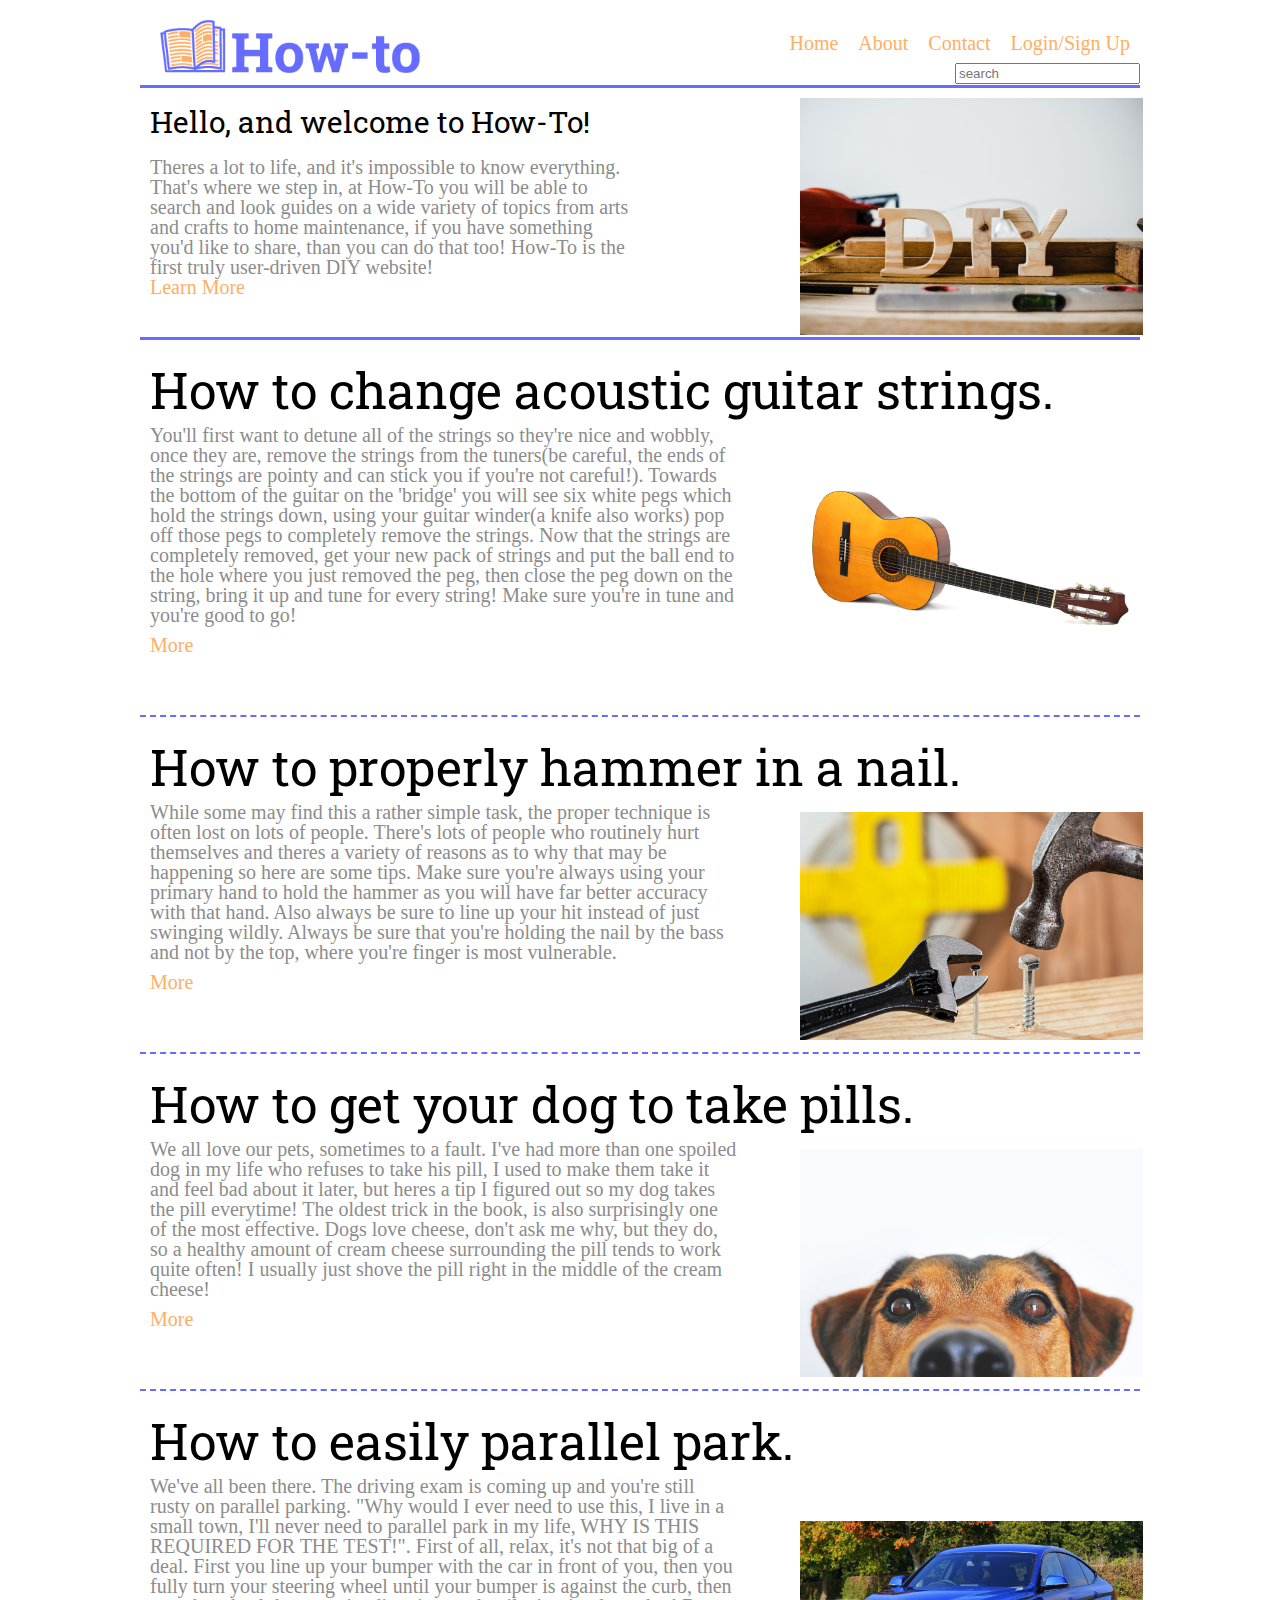
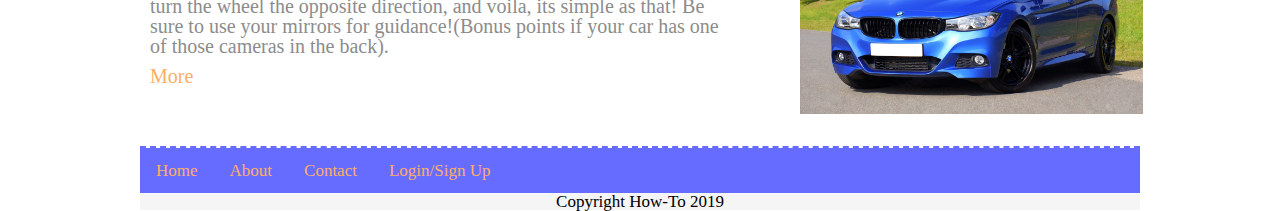
<file: index.html>
<!DOCTYPE HTML>

<html>
    <head>
    <title>Landing Page by Benjamin Lopez</title>
    <link rel="stylesheet" href="css/index.css" />
    <link href="https://fonts.googleapis.com/css?family=Roboto+Slab" rel="stylesheet">
    <meta charset="utf-8" />
    <meta name="viewport" content="width=device-width, initial-scale=1.0">
    <script src='menu.js' async></script>   
</head>
<body>
    <!-- Wrapper --> 
        <div class='container'>

            <!-- Header and Nav -->
                <header id='main-navigation'>
                    <img src='/img/H2-Logo-Blue.png' class='logo'>
                    <nav>
                        <a href ='index.html'>Home</a>
                        <a href ='about.html'>About</a>
                        <a href ='#'>Contact</a>
                        <a href ='https://how-to-lambda.netlify.com/'>Login/Sign Up</a>
                    </nav>

              <!-- Search-->
                    <section id='search' class='alt'>
                        <form method='post' action='#'>
                            <input type='text' name='query' id='query' placeholder='search'>
                        </form>
                    </section>

                </header>
                            <!--Nav for Mobile-->
                                <div class='hamburger'>
                                    <img src='/img/Hamburger_icon.svg.png' class='btn'>
                                        <ul>
                                                <li><a href ='index.html'>Home</a>
                                                <li><a href ='about.html'>About</a>
                                                <li><a href ='#'>Contact</a>
                                                <li><a href ='https://how-to-lambda.netlify.com/'>Login/Sign Up</a>
                                        </ul>
                                        
                                </div>
               
            <!-- Banner -->
            <section class='banner'>
                    <img src='/img/diy.jpeg' class='banner-img'>
                <div class='banner-text'>
                    <h1>Hello, and welcome to How-To!</h1>
                        <p>Theres a lot to life, and it's impossible to know everything. That's where we step in, at How-To you will be able to search and look guides on a wide variety of topics from arts and crafts to home maintenance, if you have something you'd like to share, than you can do that too! How-To is the first truly user-driven DIY website!</p>
                            <a href='https://how-to-lambda.netlify.com/' class='banner-btn'>Learn More</a> 
                </div>

            </section>

            <!-- Mainpage Content-->
            <section class='main'>
                <div class='posts'>
                    <article>
                        <a href='#' class='image'><img src='/img/guitar.jpeg'></a>
                        <h3>How to change acoustic guitar strings.</h3>
                        <p>You'll first want to detune all of the strings so they're nice and wobbly, once they are, remove the strings from the tuners(be careful, the ends of the strings are pointy and can stick you if you're not careful!). Towards the bottom of the guitar on the 'bridge' you will see six white pegs which hold the strings down, using your guitar winder(a knife also works) pop off those pegs to completely remove the strings. Now that the strings are completely removed, get your new pack of strings and put the ball end to the hole where you just removed the peg, then close the peg down on the string, bring it up and tune for every string! Make sure you're in tune and you're good to go!</p>
                        <ul style='list-style: none'; class="actions">
                                <li><a href="#" class="button">More</a></li>
                            </ul>
                    </article>

                    <article>
                            <a href='#' class='image'><img src='/img/hammer.jpg'></a>
                            <h3>How to properly hammer in a nail.</h3>
                            <p>While some may find this a rather simple task, the proper technique is often lost on lots of people. There's lots of people who routinely hurt themselves and theres a variety of reasons as to why that may be happening so here are some tips. Make sure you're always using your primary hand to hold the hammer as you will have far better accuracy with that hand. Also always be sure to line up your hit instead of just swinging wildly. Always be sure that you're holding the nail by the bass and not by the top, where you're finger is most vulnerable.</p>
                            <ul style='list-style: none'; class="actions">
                                    <li><a href="#" class="button">More</a></li>
                                </ul>                            
                        </article>

                    <article>
                            <a href='#' class='image'><img src='/img/dog.jpeg'></a>
                            <h3>How to get your dog to take pills.</h3>
                            <p>We all love our pets, sometimes to a fault. I've had more than one spoiled dog in my life who refuses to take his pill, I used to make them take it and feel bad about it later, but heres a tip I figured out so my dog takes the pill everytime! The oldest trick in the book, is also surprisingly one of the most effective. Dogs love cheese, don't ask me why, but they do, so a healthy amount of cream cheese surrounding the pill tends to work quite often! I usually just shove the pill right in the middle of the cream cheese! </p>
                            <ul style='list-style: none'; class="actions">
                                    <li><a href="#" class="button">More</a></li>
                                </ul>                            
                    </article>    

                    <article>
                            <a href='#' class='image'><img src='/img/car.jpeg'></a>
                            <h3>How to easily parallel park.</h3>
                            <p>We've all been there. The driving exam is coming up and you're still rusty on parallel parking. "Why would I ever need to use this, I live in a small town, I'll never need to parallel park in my life, WHY IS THIS REQUIRED FOR THE TEST!". First of all, relax, it's not that big of a deal. First you line up your bumper with the car in front of you, then you fully turn your steering wheel until your bumper is against the curb, then turn the wheel the opposite direction, and voila, its simple as that! Be sure to use your mirrors for guidance!(Bonus points if your car has one of those cameras in the back). </p>
                            <ul style='list-style: none'; class="actions">
                                    <li><a href="#" class="button">More</a></li>
                                </ul>                            
                    </article>                                    
                </div>
            </section>

            <!-- Bottom Nav -->
            
            <div class="menu" id="menu">
                    <a href="index.html" class="active">Home</a>
                    <a href="about.html">About</a>
                    <a href="#">Contact</a>
                    <a href="https://how-to-lambda.netlify.com/">Login/Sign Up</a>
                  </div> 
    
    
            <!-- Footer -->
                <footer id='footer'>
                    <p class="copyright"> Copyright How-To 2019</p>
                </footer>
                </div>
            </div>
        </div>

        
    </body>
</html>
</file>
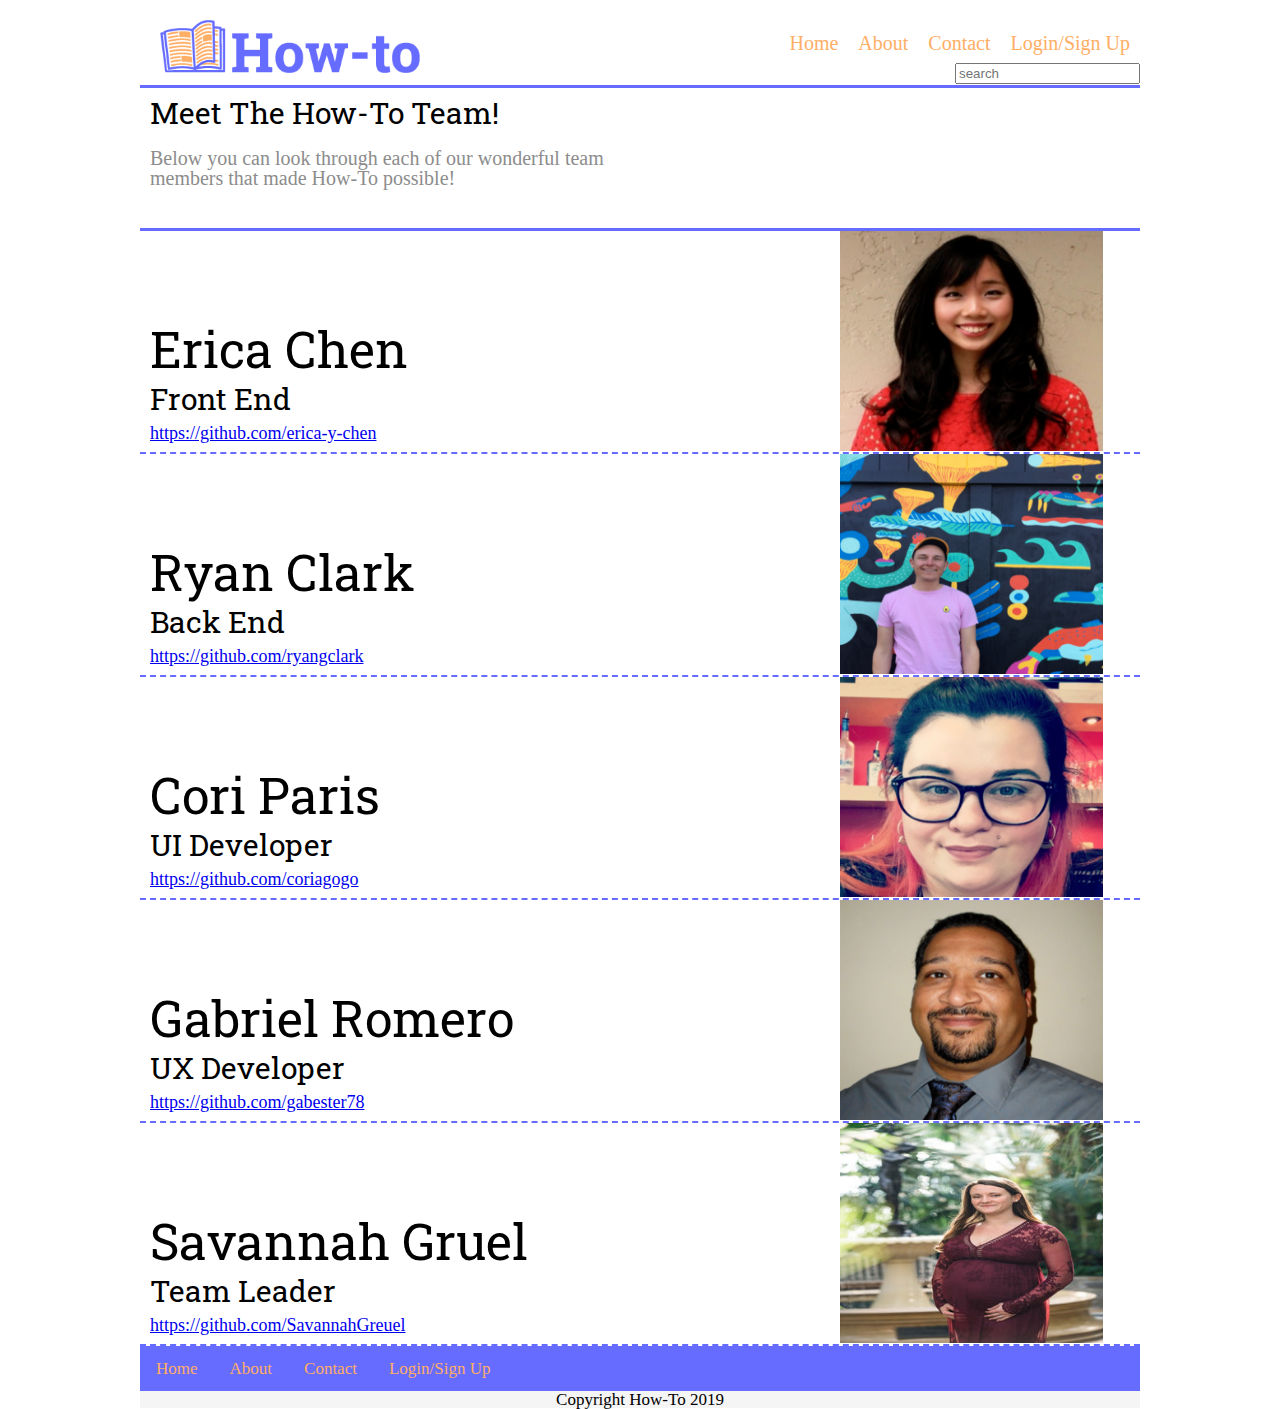
<file: about.html>
<!DOCTYPE HTML>

<html>
    <head>
    <title>Landing Page by Benjamin Lopez</title>
    <link rel="stylesheet" href="css/index.css" />
    <link href="https://fonts.googleapis.com/css?family=Roboto+Slab" rel="stylesheet">
    <meta charset="utf-8" />
    <meta name="viewport" content="width=device-width, initial-scale=1.0">
    </head>
<body>
    <!-- Wrapper --> 
        <div class='container'>

            <!-- Header -->
                <header id='main-navigation'>
                    <img src='/img/H2-Logo-Blue.png' class='logo'>
                    <nav>
                        <a href ='index.html'>Home</a>
                        <a href ='about.html'>About</a>
                        <a href ='#'>Contact</a>
                        <a href ='https://how-to-lambda.netlify.com/'>Login/Sign Up</a>
                    </nav>

              <!-- Search-->
                    <section id='search' class='alt'>
                        <form method='post' action='#'>
                            <input type='text' name='query' id='query' placeholder='search'>
                        </form>
                    </section>

                </header>
                                            <!--Nav for Mobile-->
                                            <div class='home-btn'>
                                                <a href='index.html'>Home</a>
                                            </div>
            <!-- Banner -->
            <section class='banner'>
                <div class='abanner-text'>
                    <h1>Meet The How-To Team!</h1>
                        <p>Below you can look through each of our wonderful team members that made How-To possible!</p>
                </div>

            </section>

            <!-- Aboutpage Content-->
            <section class='about'>
                <div class='posts'>
                    <article>
                        <a href='#' class='image'><img src='/img/erica_1_320x227.png'></a>
                        <h3>Erica Chen</h3>
                        <h2>Front End</h2>
                        <a href ='https://github.com/erica-y-chen'>https://github.com/erica-y-chen</a>
                        <ul style='list-style: none'; class="actions">
                                <li><a href="#" class="button">More</a></li>
                            </ul>
                    </article>

                    <article>
                            <a href='#' class='image'><img src='/img/ryan_320x227.png'></a>
                            <h3>Ryan Clark</h3>
                            <h2>Back End</h2>
                            <a href ='https://github.com/ryangclark'>https://github.com/ryangclark</a>
                            <ul style='list-style: none'; class="actions">
                                    <li><a href="#" class="button">More</a></li>
                                </ul>                            
                        </article>

                    <article>
                            <a href='#' class='image'><img src='/img/pearl_320x227.png'></a>
                            <h3>Cori Paris</h3>
                            <h2>UI Developer</h2>
                            <a href ='https://github.com/coriagogo'>https://github.com/coriagogo</a>
                            <ul style='list-style: none'; class="actions">
                                    <li><a href="#" class="button">More</a></li>
                                </ul>                            
                    </article>    

                    <article>
                            <a href='#' class='image'><img src='/img/gabriel_320x227.png'></a>
                            <h3>Gabriel Romero</h3>
                            <h2>UX Developer</h2>
                            <a href ='https://github.com/gabester78'>https://github.com/gabester78</a>
                            <ul style='list-style: none'; class="actions">
                                    <li><a href="#" class="button">More</a></li>
                                </ul>                            
                    </article>          

                    <article>
                        <a href='#' class='image'><img src='/img/GreuelMaternitybyKellyBirchPhotography-4_320x227.jpg'></a>
                        <h3>Savannah Gruel</h3>
                        <h2>Team Leader</h2>
                        <a href ='https://github.com/SavannahGreuel'>https://github.com/SavannahGreuel</a>
                        <ul style='list-style: none'; class="actions">
                                <li><a href="#" class="button">More</a></li>
                            </ul>                            
                </article>       

                </div>
            </section>
            <!-- Bottom Nav -->
            <div class="menu" id="menu">
                    <a href="index.html" class="active">Home</a>
                    <a href="about.html">About</a>
                    <a href="#">Contact</a>
                    <a href="https://how-to-lambda.netlify.com/">Login/Sign Up</a>
                    </a>
                  </div> 
    
            <!-- Footer -->
                <footer id='footer'>
                    <p class="copyright"> Copyright How-To 2019</p>
                </footer>
                </div>
            </div>
        </div>

        
    </body>
</html>
</file>
<file: css/index.css>
/* http://meyerweb.com/eric/tools/css/reset/ 
   v2.0 | 20110126
   License: none (public domain)
*/
html,
body,
div,
span,
applet,
object,
iframe,
h1,
h2,
h3,
h4,
h5,
h6,
p,
blockquote,
pre,
a,
abbr,
acronym,
address,
big,
cite,
code,
del,
dfn,
em,
img,
ins,
kbd,
q,
s,
samp,
small,
strike,
strong,
sub,
sup,
tt,
var,
b,
u,
i,
center,
dl,
dt,
dd,
ol,
ul,
li,
fieldset,
form,
label,
legend,
table,
caption,
tbody,
tfoot,
thead,
tr,
th,
td,
article,
aside,
canvas,
details,
embed,
figure,
figcaption,
footer,
header,
hgroup,
menu,
nav,
output,
ruby,
section,
summary,
time,
mark,
audio,
video {
  margin: 0;
  padding: 0;
  border: 0;
  font-size: 100%;
  font: inherit;
  vertical-align: baseline;
}
/* HTML5 display-role reset for older browsers */
article,
aside,
details,
figcaption,
figure,
footer,
header,
hgroup,
menu,
nav,
section {
  display: block;
}
body {
  line-height: 1;
}
ol,
ul {
  list-style: none;
}
blockquote,
q {
  quotes: none;
}
blockquote:before,
blockquote:after,
q:before,
q:after {
  content: '';
  content: none;
}
table {
  border-collapse: collapse;
  border-spacing: 0;
}
* {
  box-sizing: border-box;
}
html {
  font-size: 62.5%;
}
h1 {
  font-family: 'Roboto Slab', serif;
}
h2 {
  font-family: 'Roboto Slab', serif;
}
h3 {
  font-family: 'Roboto Slab', serif;
}
h4 {
  font-family: 'Roboto Slab', serif;
}
h5 {
  font-family: 'Roboto Slab', serif;
}
.container {
  max-width: 1000px;
  width: 100%;
  margin: 0 auto;
}
@media (max-width: 500px) {
  .container {
    width: 80%;
    margin: 0 auto;
  }
}
header {
  border-bottom: 3px solid #666CFF;
}
header .logo {
  width: 30%;
  display: flex;
  margin-bottom: -7rem;
  padding: 2rem;
}
@media (max-width: 500px) {
  header .logo {
    flex-direction: column;
    margin-bottom: 2rem;
    width: 75%;
    margin-left: 3rem;
  }
}
header .logo:hover {
  color: #ffae66;
}
header nav {
  display: flex;
  justify-content: flex-end;
  margin-right: 0rem;
  margin-bottom: -2rem;
}
@media (max-width: 500px) {
  header nav {
    flex-direction: column;
    margin-right: 0rem;
    display: none;
  }
}
@media (max-width: 500px) {
  header nav a {
    padding: 2rem;
  }
}
header a {
  display: flex;
  justify-content: space-between;
  text-decoration: none;
  color: #ffae66;
  font-size: 2rem;
  padding: 1rem;
}
@media (max-width: 500px) {
  header a {
    border: 1px solid #666CFF;
  }
}
header a:hover {
  color: #666CFF;
}
header #search {
  display: flex;
  justify-content: flex-end;
  margin-top: 2rem;
  margin-bottom: 0.1rem;
}
@media (max-width: 500px) {
  header #search {
    flex-direction: column;
    margin-top: 2rem;
    margin-left: 10rem;
  }
}
#login {
  margin-left: 2rem;
}
@media (max-width: 500px) {
  #login {
    flex-direction: column;
    margin-left: 12rem;
  }
}
.hamburger {
  display: none;
}
@media (max-width: 500px) {
  .hamburger {
    display: flex;
  }
  .hamburger img {
    width: 10%;
    height: 10%;
    cursor: pointer;
  }
  .hamburger a {
    display: none;
  }
}
@media (max-width: 500px) {
  .hamburger--open {
    display: flex;
  }
  .hamburger--open img {
    width: 10%;
    height: 10%;
    cursor: pointer;
  }
  .hamburger--open a {
    font-size: 7rem;
    text-decoration: none;
    color: #666CFF;
    display: flex;
    margin-top: 3rem;
    margin-left: -4rem;
  }
  .hamburger--open a:hover {
    color: #ffae66;
  }
}
.banner {
  border-bottom: 3px solid #666CFF;
  padding: 1rem;
}
.banner .banner-img {
  margin-left: 65rem;
  margin-bottom: -10rem;
  width: 35%;
}
@media (max-width: 500px) {
  .banner .banner-img {
    display: none;
  }
}
@media (max-width: 800px) {
  .banner .banner-img {
    margin-left: 40rem;
    width: 45%;
  }
}
.banner .banner-text {
  width: 50%;
  margin-bottom: 3rem;
  margin-top: -13rem;
}
@media (max-width: 500px) {
  .banner .banner-text {
    width: 100%;
  }
}
@media (max-width: 800px) {
  .banner .banner-text {
    margin-top: -12rem;
  }
}
.banner .banner-text h1 {
  font-size: 3rem;
  margin-bottom: 2rem;
}
@media (max-width: 500px) {
  .banner .banner-text h1 {
    margin-top: 13rem;
  }
}
.banner .banner-text p {
  font-size: 2rem;
  color: #8c8c8c;
}
@media (max-width: 500px) {
  .banner .banner-text p {
    width: 100%;
  }
}
.banner .banner-text .banner-btn {
  font-size: 2rem;
  text-decoration: none;
  color: #ffae66;
}
.banner .banner-text .banner-btn:hover {
  color: #666CFF;
}
.main .posts {
  display: flex;
  justify-content: space-evenly;
  flex-direction: column;
  flex-wrap: wrap;
}
.main .posts article {
  margin-top: 5px;
  border-bottom: 2px dashed #666CFF;
  padding: 1rem;
}
@media (max-width: 500px) {
  .main .posts article {
    max-width: 100%;
  }
}
.main .posts article h3 {
  font-size: 5rem;
  margin-bottom: 1rem;
}
.main .posts article p {
  font-size: 2rem;
  width: 60%;
  color: #8c8c8c;
  margin-bottom: 1rem;
}
@media (max-width: 500px) {
  .main .posts article p {
    width: 100%;
  }
}
.main .posts article .button {
  color: #ffae66;
  text-decoration: none;
  display: flex;
  font-size: 2rem;
  margin-bottom: 5rem;
}
.main .posts article .button:hover {
  color: #666CFF;
}
.main .posts article img {
  margin-left: 65rem;
  width: 35%;
  margin-bottom: -30rem;
}
@media (max-width: 500px) {
  .main .posts article img {
    display: none;
  }
}
@media (max-width: 800px) {
  .main .posts article img {
    margin-left: 45rem;
    width: 35%;
  }
}
footer {
  text-align: center;
  font-size: 1.7rem;
  background-color: whitesmoke;
}
.banner {
  border-bottom: 3px solid #666CFF;
  padding: 1rem;
}
.abanner-text {
  width: 50%;
  margin-bottom: 3rem;
}
@media (max-width: 500px) {
  .abanner-text {
    width: 100%;
  }
}
.abanner-text h1 {
  font-size: 3rem;
  margin-bottom: 2rem;
}
.abanner-text p {
  font-size: 2rem;
  color: #8c8c8c;
}
@media (max-width: 500px) {
  .abanner-text p {
    width: 100%;
  }
}
.abanner-text .banner-btn {
  font-size: 2rem;
  text-decoration: none;
  color: #ffae66;
}
.abanner-text .banner-btn:hover {
  color: #666CFF;
}
.about .posts {
  display: flex;
  justify-content: space-evenly;
  flex-direction: column;
  flex-wrap: wrap;
}
.about .posts article {
  border-bottom: 2px dashed #666CFF;
  padding: 1rem;
  margin-top: -15rem;
}
@media (max-width: 500px) {
  .about .posts article {
    max-width: 100%;
  }
}
.about .posts article h3 {
  font-size: 5rem;
  margin-bottom: 1rem;
}
.about .posts article h2 {
  font-size: 3rem;
  margin-bottom: 1rem;
}
.about .posts article p {
  font-size: 2rem;
  width: 60%;
  color: #8c8c8c;
  margin-bottom: 1rem;
}
@media (max-width: 500px) {
  .about .posts article p {
    width: 100%;
  }
}
.about .posts article .button {
  display: none;
}
.about .posts article img {
  margin-left: 65rem;
  width: 35%;
  margin-bottom: -30rem;
}
@media (max-width: 500px) {
  .about .posts article img {
    display: none;
  }
}
@media (max-width: 800px) {
  .about .posts article img {
    margin-left: 45rem;
    width: 35%;
  }
}
.about .posts article a {
  font-size: 1.8rem;
}
.about .posts article a img {
  padding: 4rem;
  margin-bottom: -17rem;
  margin-top: 10rem;
  height: 30rem;
}
@media (max-width: 500px) {
  .about .posts {
    display: flex;
    justify-content: space-evenly;
    flex-direction: column;
    flex-wrap: wrap;
  }
  .about .posts article {
    margin-top: 5px;
    border-bottom: 2px dashed #666CFF;
    padding: 1rem;
    max-width: 100%;
  }
  .about .posts article h3 {
    font-size: 5rem;
    margin-bottom: 1rem;
  }
  .about .posts article p {
    font-size: 2rem;
    color: #8c8c8c;
    margin-bottom: 1rem;
    width: 100%;
  }
  .about .posts article .button {
    color: #ffae66;
    text-decoration: none;
    display: flex;
    font-size: 2rem;
    margin-bottom: 5rem;
  }
  .about .posts article .button:hover {
    color: #666CFF;
  }
  .about .posts article img {
    display: none;
  }
}
@media (max-width: 500px) and (max-width: 800px) {
  .about .posts article img {
    margin-left: 45rem;
    width: 35%;
  }
}
@media (max-width: 800px) {
  .about .posts article img {
    margin-left: 45rem;
    width: 35%;
  }
}
.home-btn {
  display: none;
}
@media (max-width: 500px) {
  .home-btn {
    display: flex;
  }
  .home-btn a {
    font-size: 3rem;
    color: #666CFF;
    text-decoration: none;
  }
  .home-btn a:hover {
    color: #ffae66;
  }
}
.menu {
  background-color: #666CFF;
  overflow: hidden;
}
.menu a {
  float: left;
  display: block;
  color: #ffae66;
  text-align: center;
  padding: 14px 16px;
  text-decoration: none;
  font-size: 1.7rem;
}
.menu a:hover {
  background-color: #ffae66;
  color: #666CFF;
}
</file>
